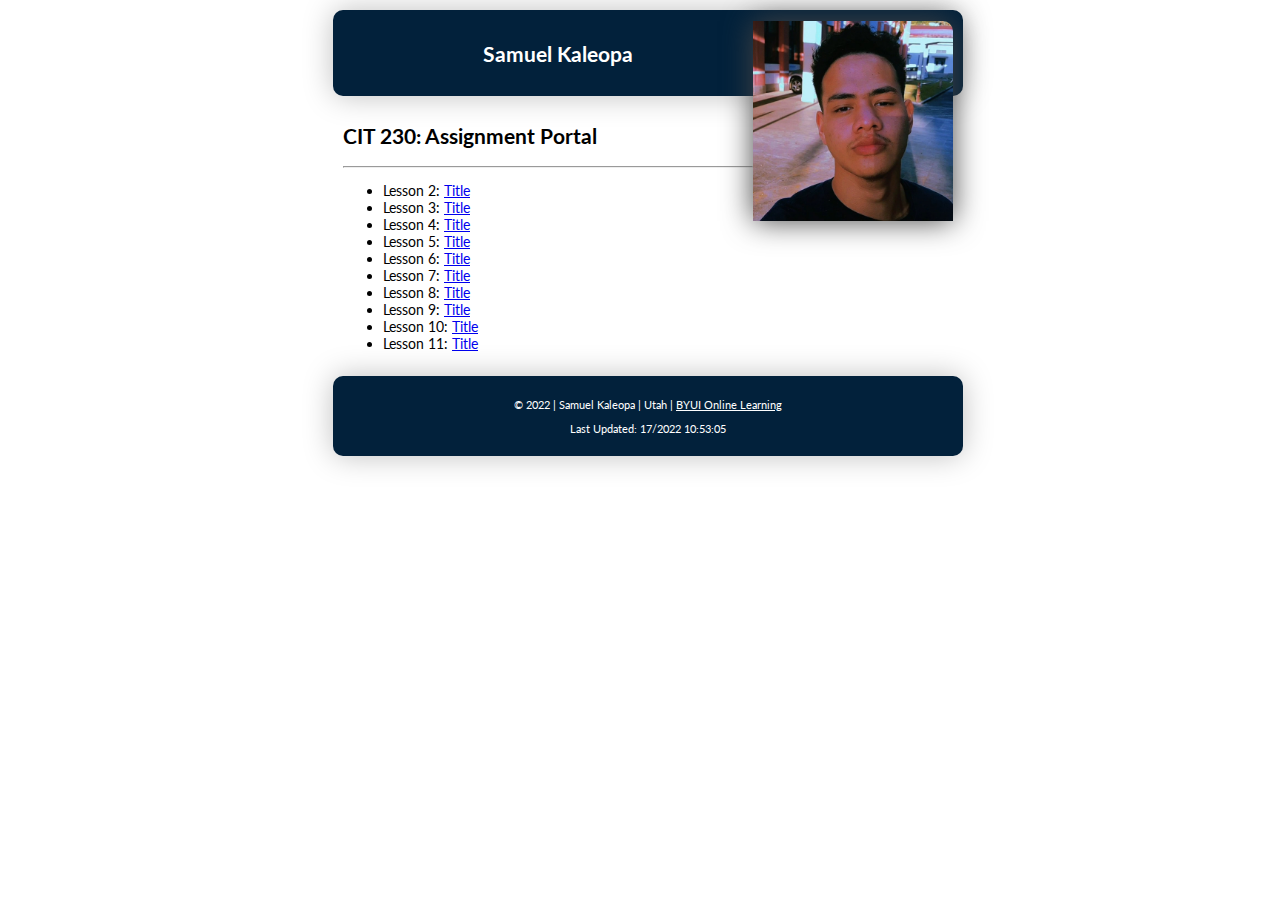
<file: index.html>
<!DOCTYPE html>
<html lang="en">

<head>
    <meta charset="UTF-8" />
    <meta name="viewport" content="width=device-width, initial-scale=1.0" />
    <meta name="author" content="Samuel Kaleopa" />
    <meta name="description" content="WDD 230: Web Frontend Development Assignment portal for Samuel Kaleopa at Brigham Young University - Idaho" />
    <link rel="preconnect" href="https://fonts.gstatic.com" />
    <link href="https://fonts.googleapis.com/css2?family=Lato:wght@400;700&display=swap" rel="stylesheet" />
    <!--<link rel="stylesheet" href="css/normalize.css" />-->
    <link rel="stylesheet" href="css/small.css" />
    <link rel="stylesheet" href="css/medium.css" />
    <title>
        Samuel Kaleopa - WDD 230: Web Frontend Development Assignment Portal
    </title>
</head>

<body>
    <header>
        <img src="image/samuel.jpg" alt="My profile picture" />
        <h1>Samuel Kaleopa</h1>
    </header>
    <main>
        <h2>CIT 230: Assignment Portal</h2>
        <hr />
        <ul>
            <li>
                Lesson 2: <a href="lesson2/index_2.html">Title</a>
            </li>
            <li>
                Lesson 3: <a href="lesson3/index_3.html">Title</a>
            </li>
            <li>
                Lesson 4: <a href="lesson4/index_4.html">Title</a>
            </li>
            <li>
                Lesson 5: <a href="lesson5/index_5.html">Title</a>
            </li>
            <li>
                Lesson 6: <a href="lesson6/index_6.html">Title</a>
            </li>
            <li>
                Lesson 7: <a href="lesson7/index_7.html">Title</a>
            </li>
            <li>
                Lesson 8: <a href="lesson8/index_8.html">Title</a>
            </li>
            <li>
                Lesson 9: <a href="lesson9/index_9.html">Title</a>
            </li>
            <li>
                Lesson 10: <a href="lesson10/index_10.html">Title</a>
            </li>
            <li>Lesson 11: <a href="lesson11/index_11.html">Title</a></li>
        </ul>
    </main>
    <footer>
        <p>
            &copy; <span id="currentYear">2022</span> | Samuel Kaleopa | Utah |
            <a href="https://www.byui.edu/online">BYUI Online Learning</a>
        </p>
        <p id="lastUpdated">Last Updated: <span>17/2022 10:53:05</span></p>
    </footer>

    <!-- <script src="https://ajax.googleapis.com/ajax/libs/webfont/1.6.26/webfont.js"></script>
    <script src="js/main.js"></script> -->
</body>

</html>
</file>
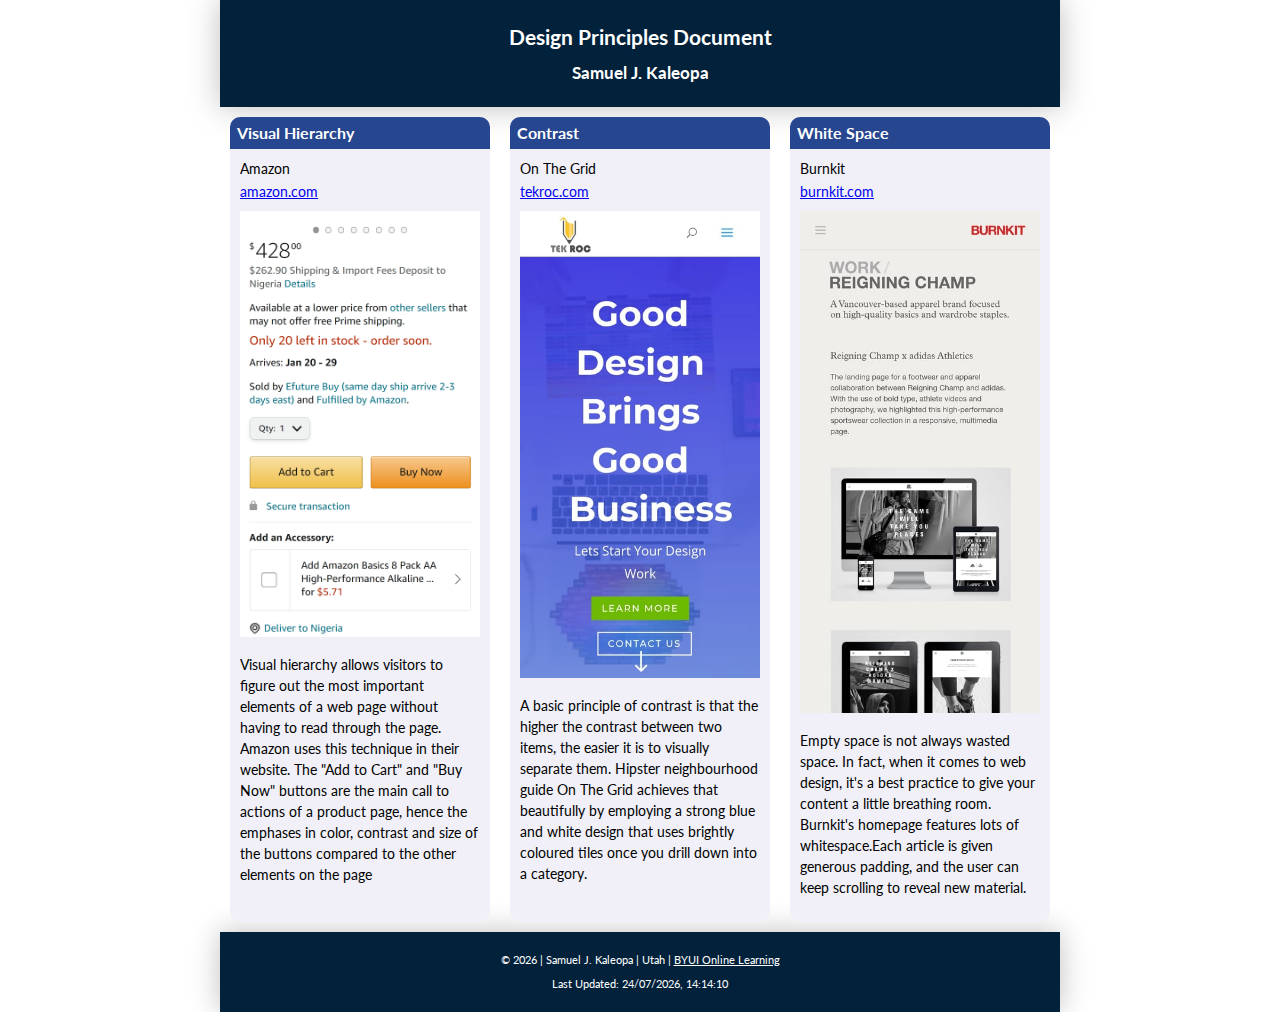
<file: lesson 2/design-principles.html>
<!DOCTYPE html>
<html lang="en">

<head>
    <meta charset="UTF-8" />
    <meta name="viewport" content="width=device-width, initial-scale=1.0" />
    <meta name="author" content="Samuel J. Kaleopa" />
    <meta name="description" content="Design Principles - WDD 230: Web Frontend Development Assignment portal for Samuel J. Kaleopa at Brigham Young University - Idaho" />
    <link rel="preconnect" href="https://fonts.gstatic.com" />
    <link href="https://fonts.googleapis.com/css2?family=Lato:wght@400;700&display=swap" rel="stylesheet" />
    <link rel="stylesheet" href="css/normalize.css" />
    <link rel="stylesheet" href="css/small.css" />
    <link rel="stylesheet" href="css/medium.css" />
    <link rel="stylesheet" href="css/large.css" />
    <title>
        Design Principles | Samuel Kaleopa - WDD 230: Web Frontend Development Assignment Portal
    </title>
</head>

<body>
    <header>
        <h1>Design Principles Document</h1>
        <h2>Samuel J. Kaleopa</h2>
    </header>
    <main>
        <article>
            <h3>Visual Hierarchy</h3>
            <div>
                <h4>Amazon</h4>
                <a href="https://www.amazon.com">amazon.com</a>
                <img src="images/amazon.png" alt="Amazon website" />
                <p>
                    Visual hierarchy allows visitors to figure out the most important elements of a web page without having to read through the page. Amazon uses this technique in their website. The "Add to Cart" and "Buy Now" buttons are the main call to actions of a product
                    page, hence the emphases in color, contrast and size of the buttons compared to the other elements on the page
                </p>
            </div>
        </article>
        <article>
            <h3>Contrast</h3>
            <div>
                <h4>On The Grid</h4>
                <a href="https://tekroc.com/">tekroc.com</a>
                <picture>
                    <img src="images/tekroc.jpg" alt="On the TekRoc website" />
                </picture>
                <p>
                    A basic principle of contrast is that the higher the contrast between two items, the easier it is to visually separate them. Hipster neighbourhood guide On The Grid achieves that beautifully by employing a strong blue and white design that uses brightly
                    coloured tiles once you drill down into a category.
                </p>
            </div>
        </article>
        <article>
            <h3>White Space</h3>
            <div>
                <h4>Burnkit</h4>
                <a href="https://burnkit.com/">burnkit.com</a>
                <img src="images/burnkit_1.png" alt="Burnkit Website" />
                <p>
                    Empty space is not always wasted space. In fact, when it comes to web design, it's a best practice to give your content a little breathing room. Burnkit's homepage features lots of whitespace.Each article is given generous padding, and the user can keep
                    scrolling to reveal new material.
                </p>
            </div>
        </article>
    </main>
    <footer>
        <p>
            &copy; <span id="currentYear">2022</span> | Samuel J. Kaleopa | Utah |
            <a href="https://www.byui.edu/online">BYUI Online Learning</a>
        </p>
        <p id="lastUpdated">Last Updated: <span>/17/2022 10:53:05</span></p>
    </footer>
    <script src="js/main.js"></script>
</body>

</html>
</file>
<file: css/small.css>
* {
    box-sizing: border-box;
}

html,
body {
    width: 100vw;
    font-family: "Lato", sans-serif;
    font-size: 14px;
}

header,
main,
footer {
    margin: 0 auto;
    padding: 0.75rem;
    max-width: 45rem;
}

header,
footer {
    background-color: #02213b;
    color: white;
    box-shadow: 0 0 30px rgba(0, 0, 0, 0.253);
    text-align: center;
}

header h1 {
    font-size: 1.5rem;
    margin: 20px;
}

hr {
    background-color: #04082357;
    height: 1px;
}

footer {
    font-size: 0.8rem;
}

footer a {
    color: unset;
}

header img {
    width: 200px;
    height: auto;
}

main {
    padding: 10px;
}
</file>
<file: css/medium.css>
@media only screen and (min-width: 32.5em) {
    h1 {
        font-size: 2.5rem;
    }
    h2 {
        font-size: 1.5rem;
    }
    header {
        margin-top: 10px;
    }
    header,
    footer {
        border-radius: 10px;
    }
    header img {
        box-shadow: 0 0 30px #444;
        border-radius: 0 10px 0 0;
        float: right;
    }
}
</file>
<file: lesson 2/css/small.css>
* {
  box-sizing: border-box;
}

html,
body {
  width: 100vw;
  font-family: "Lato", sans-serif;
  font-size: 14px;
}

header,
main,
footer {
  margin: 0 auto;
  padding: 0.75rem;
  max-width: 60rem;
}

header,
footer {
  background-color: #02213b;
  color: white;
  box-shadow: 0 0 30px rgba(0, 0, 0, 0.253);
  text-align: center;
}

header h1 {
  font-size: 1.5rem;
}

header h2 {
  font-size: 1.2rem;
}

footer {
  font-size: 0.8rem;
}

footer a {
  color: unset;
}

main {
  padding: 10px;
  display: grid;
  grid-template-columns: 1fr;
  grid-gap: 20px;
}

img {
  max-width: 100%;
}

article {
  background-color: #f1f0f8;
  border-radius: 10px;
}

h3,
h4 {
  margin: 0;
}

article h3 {
  background-color: #274690;
  padding: 7px;
  color: white;
  border-radius: 10px 10px 0 0;
}

article > div {
  padding: 10px;
}

article h4 {
  font-size: 1rem;
  font-weight: 400;
  margin: 2px 0 7px 0;
}

article p {
  line-height: 1.5rem;
}

article a {
  display: inline-block;
  margin-bottom: 10px;
}
</file>
<file: lesson 2/css/medium.css>
@media only screen and (min-width: 32.5em) {
  main {
    grid-template-columns: 1fr 1fr;
  }
}
</file>
<file: lesson 2/css/large.css>
@media only screen and (min-width: 1028px) {
  main {
    grid-template-columns: 1fr 1fr 1fr;
  }
}
</file>
